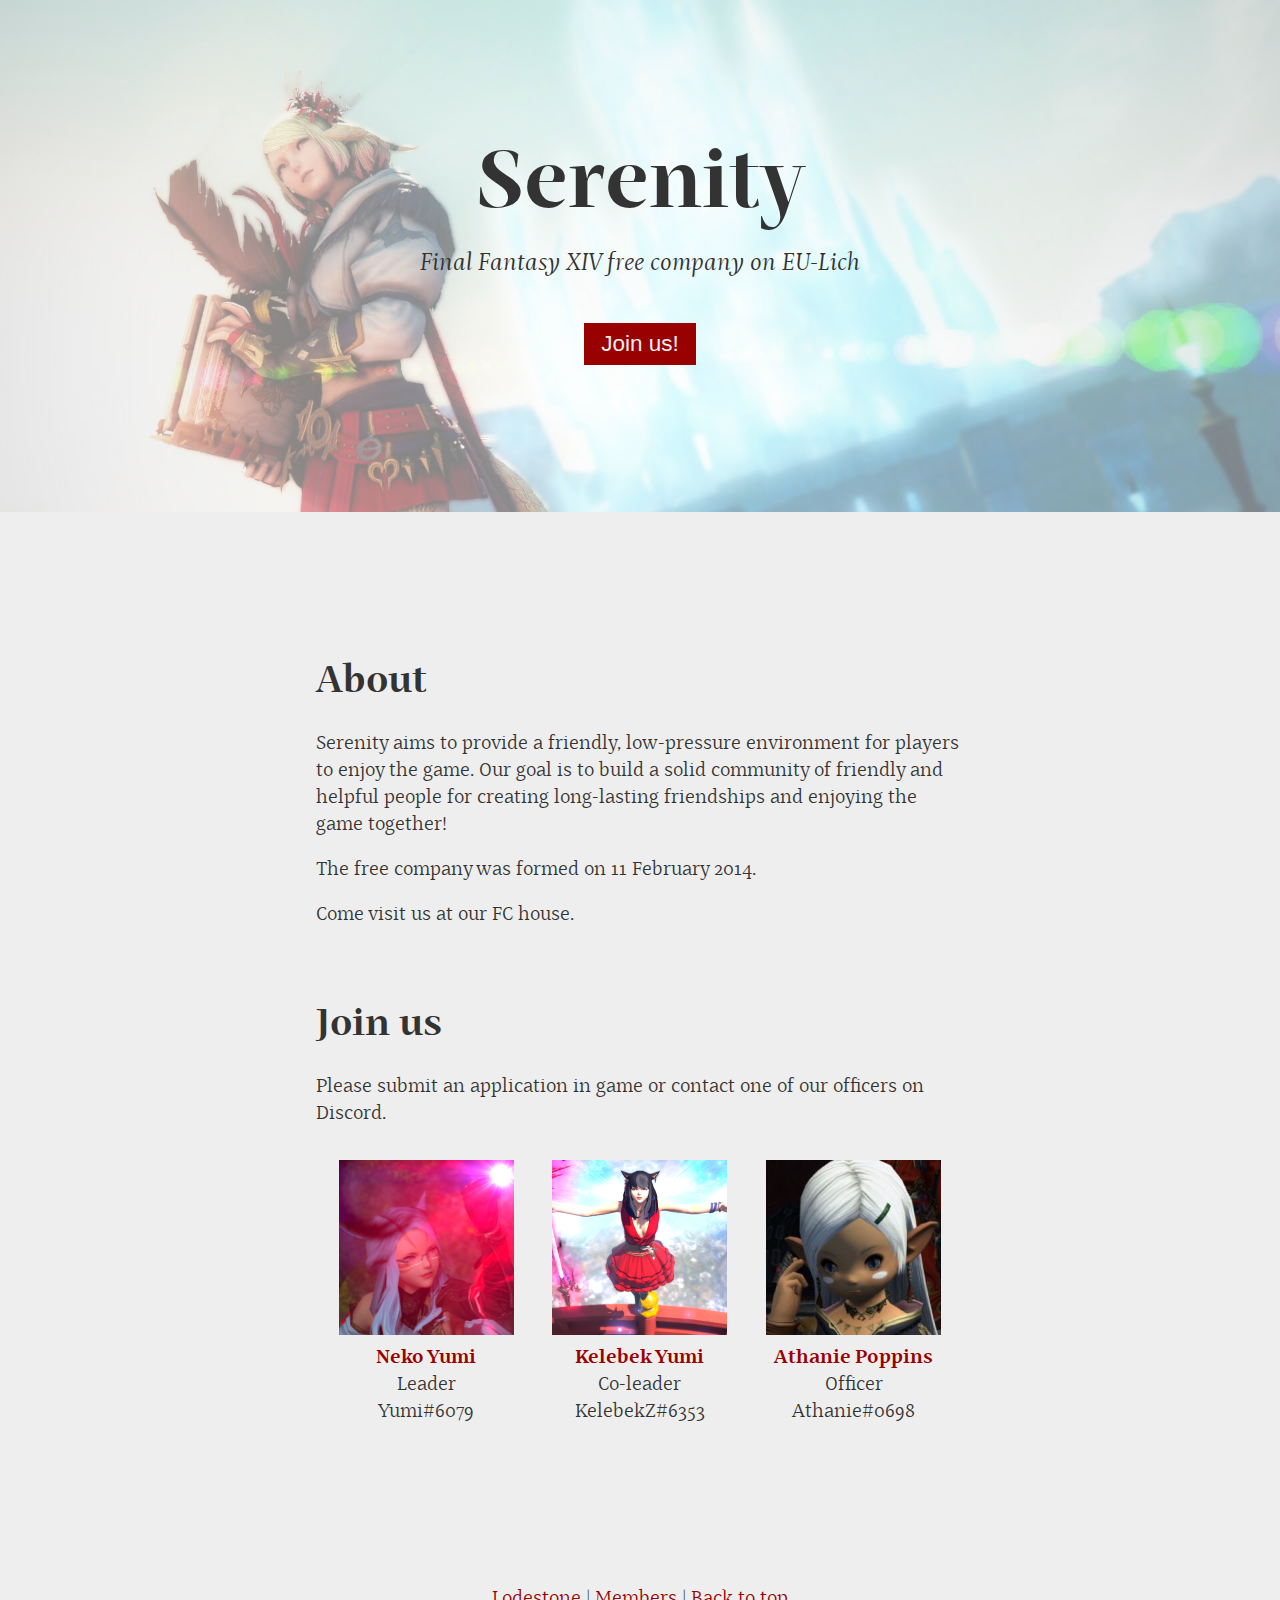
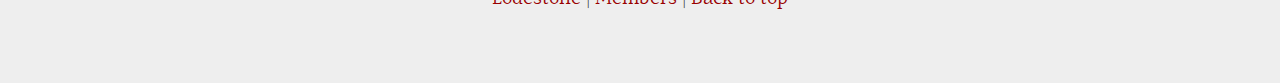
<file: index.html>
<!doctype html>
<html lang="en">
<head>
	<meta charset="utf-8">
	<meta name="viewport" content="width=device-width, initial-scale=1">

	<title>Serenity FC</title>

	<link rel="canonical" href="https://srnty.eu/">

	<link rel="stylesheet" href="assets/style.css">
	<style>
		.jumbotron {
			background-image: url('assets/images/header-light.png');
		}

		@media screen and (prefers-color-scheme: dark) {
			.jumbotron {
				background-image: url('assets/images/header-dark.jpg');
			}
		}
	</style>
</head>
<body>
	<header class="jumbotron overlay">
		<h1 class="my-0 site-title">Serenity</h1>

		<p class="font-italic">Final Fantasy XIV free company on EU-Lich</p>

		<p class="mt-5"><a href="#join" class="btn">Join us!</a></p>
	</header>
	<main class="container dim">
		<h2 id="about">About</h2>

		<p>Serenity aims to provide a friendly, low-pressure environment for players to enjoy the game. Our goal is to build a solid community of friendly and helpful people for creating long-lasting friendships and enjoying the game together!</p>

		<p>The free company was formed on 11 February 2014<span id="rank"></span>.</p>

		<p>Come visit us at our FC house<span id="estate"></span>.</p>

		<p id="recruitment"></p>

		<h2 id="join">Join us</h2>

		<p>Please submit an application in game or contact one of our officers on Discord.</p>

		<div class="row text-center">
			<figure class="col col-sm">
				<img alt="Avatar" src="assets/images/avatar-neko-yumi.png">

				<figcaption>
					<a href="https://eu.finalfantasyxiv.com/lodestone/character/4862843/">
						<strong>Neko Yumi</strong>
					</a>
					<br />

					<span>Leader</span>
					<br />

					<span>Yumi#6079</span>
				</figcaption>
			</figure>

			<figure class="col col-sm">
				<img alt="Avatar" src="assets/images/avatar-kelebek-yumi.png">

				<figcaption>
					<a href="https://eu.finalfantasyxiv.com/lodestone/character/14003265/">
						<strong>Kelebek Yumi</strong>
					</a>
					<br />

					<span>Co-leader</span>
					<br />

					<span>KelebekZ#6353</span>
				</figcaption>
			</figure>

			<figure class="col col-sm">
				<img alt="Avatar" src="assets/images/avatar-athanie-poppins.png">

				<figcaption>
					<a href="https://eu.finalfantasyxiv.com/lodestone/character/4985368/">
						<strong>Athanie Poppins</strong>
					</a>
					<br />

					<span>Officer</span>
					<br />

					<span>Athanie#0698</span>
				</figcaption>
			</figure>
		</div>
	</main>
	<footer class="container text-center">
		<a href="https://eu.finalfantasyxiv.com/lodestone/freecompany/9228438586435585648/">Lodestone</a>

		|

		<a href="https://eu.finalfantasyxiv.com/lodestone/freecompany/9228438586435585648/member/">Members</a>

		|

		<a href="#">Back to top</a>
	</footer>
	<script>
		fetch('https://xivapi.com/freecompany/9228438586435585648')
		.then(r => r.json()) // parse response
		.then(r => r.FreeCompany)
		.then((fc) => {
			document.querySelector('#rank').textContent =
				` and is now a rank ${fc.Rank} FC.
				Currently we have ${fc.ActiveMemberCount} active members.
				As for Free Company Standings, we were ranked
				#${fc.Ranking.Monthly} previous month and
				#${fc.Ranking.Weekly} previous week`;

			const plot = fc.Estate.Plot.replace(/ \((Small|Medium|Large)\)/, '');
			document.querySelector('#estate').textContent =
				` ${fc.Estate.Name} at ${plot}`;

			const recruitment = fc.Recruitment.toLowerCase();
			if(['open', 'closed'].includes(recruitment)) {
				document.querySelector('#recruitment').textContent =
					`Recruitment is currently ${recruitment}.`;
			}
		})
		.catch(e => console.warn(e));
	</script>
</body>
</html>
</file>
<file: assets/style.css>
/* Body text, regular (Western subset) */
@font-face {
	font-family: 'Mastro Text';
	font-style: normal;
	font-weight: normal;
	font-display: swap;
	src: url('../assets/fonts/mastro-text-book.woff2') format('woff2'),
		url('../assets/fonts/mastro-text-book.woff') format('woff');
}

/* italic */
@font-face {
	font-family: 'Mastro Text';
	font-style: italic;
	font-weight: normal;
	font-display: swap;
	src: url('../assets/fonts/mastro-text-book-italic.woff2') format('woff2'),
		url('../assets/fonts/mastro-text-book-italic.woff') format('woff');
}

/* bold */
@font-face {
	font-family: 'Mastro Text';
	font-style: normal;
	font-weight: 700;
	font-display: swap;
	src: url('../assets/fonts/mastro-text-bold.woff2') format('woff2'),
		url('../assets/fonts/mastro-text-bold.woff') format('woff');
}

/* bold italic */
@font-face {
	font-family: 'Mastro Text';
	font-style: italic;
	font-weight: 700;
	font-display: swap;
	src: url('../assets/fonts/mastro-text-bold-italic.woff2') format('woff2'),
		url('../assets/fonts/mastro-text-bold-italic.woff') format('woff');
}

/* Headings, bold */
@font-face {
	font-family: 'Mastro SubHead';
	font-style: normal;
	font-weight: 700;
	font-display: swap;
	src: url('../assets/fonts/mastro-subhead-bold.woff2') format('woff2'),
		url('../assets/fonts/mastro-subhead-bold.woff') format('woff');
}

/* Very large text, bold */
@font-face {
	font-family: 'Mastro Display';
	font-style: normal;
	font-weight: 700;
	font-display: swap;
	src: url('../assets/fonts/mastro-display-bold.woff2') format('woff2'),
		url('../assets/fonts/mastro-display-bold.woff') format('woff');
}

:root {
	--f: #333;
	--b: #eee;
	--a: #900;

	/* Serif with fallback */
	--serif: 'Mastro Text', Georgia, serif;

	/* Native font stack */
	--sans-serif:
		/* Safari for macOS and iOS (San Francisco) */
		-apple-system,
		/* Chrome < 56 for macOS (San Francisco) */
		BlinkMacSystemFont,
		/* Windows */
		'Segoe UI',
		/* Android */
		'Roboto',
		/* Basic web fallback */
		'Helvetica Neue', Arial, sans-serif;
}

/* Use a better box model (opinionated) */
*,
*::before,
*::after {
	box-sizing: border-box;
}

/* Prevent adjustments of font size after orientation changes in iOS (fix) */
html {
	-webkit-text-size-adjust: 100%;
}

/* Remove the margin in all browsers (fix) */
body {
	margin: 0;
	padding: 0;
	font: 1em/1.5 var(--serif);
	text-rendering: optimizeLegibility;
	color: var(--f);
	background: var(--b);
}

img,
video {
	max-width: 100%;
}

figure {
	margin: 0;
}

a {
	color: var(--a);
	text-decoration: none;
}

a:hover,
a:focus {
	text-decoration: underline;
}

/* Add the correct font weight in Edge and Safari (fix) */
b,
strong {
	font-weight: bolder;
}

h1,
h2,
h3,
h4,
h5,
h6 {
	font-family: 'Mastro SubHead', var(--serif);
	font-weight: bold;
	line-height: 1.2;
}

/* Correct font-size within <section> and <article> (fix), default: 2rem */
h1 {
	font-size: 2.5em;
}

/* Extra spacing */
h2 {
	margin-top: 2em;
	font-size: 2em;
}

h3 {
	font-size: 1.75em;
}

.text-center {
	text-align: center;
}

.font-italic {
	font-style: italic;
}

.mt-0,
.my-0 {
	margin-top: 0;
}

.mb-0,
.my-0 {
	margin-bottom: 0;
}

.mt-5 {
	margin-top: 3rem;
}

.container {
	max-width: 38em;
	margin: auto;
	padding: 4em 1em;
}

.row {
	display: flex;
	flex-wrap: wrap;
	justify-content: center;
}

.col {
	width: 100%;
	padding: 1rem .5rem;
}

.btn {
	padding: .375em .75em;
	font-family: var(--sans-serif);
	color: var(--b);
	background: var(--a);
}

.btn:hover,
.btn:focus {
	text-decoration: none;
	background: var(--f);
}

.jumbotron {
	padding: 10vw 1rem;
	text-align: center;
	font-size: 1.25em;
	background-position: center top;
	background-size: cover;
	background-repeat: no-repeat;
}

.overlay {
	background-color: rgba(255, 255, 255, .5); /* white, 50% opacity */
	background-blend-mode: soft-light;
}

.site-title {
	font-family: 'Mastro Display', 'Mastro SubHead', var(--serif);
	font-size: 3.5em;
	font-weight: bold;
}

/* Small devices (landscape phones, 576px and up) */
@media (min-width: 576px) {
	body {
		font-size: 1.125em;
	}

	.col-sm {
		flex: 0 0 33%;
		width: 33%;
	}
}

@media screen and (prefers-color-scheme: dark) {
	:root {
		--f: #eee;
		--b: #333;
		--a: #fc6;
	}

	.overlay {
		background-color: rgba(0, 0, 0, .5); /* black, 50% opacity */
	}

	.dim img {
		opacity: .75;
		transition: opacity .5s ease-in-out;
	}

	.dim img:hover {
		opacity: 1;
	}
}
</file>
